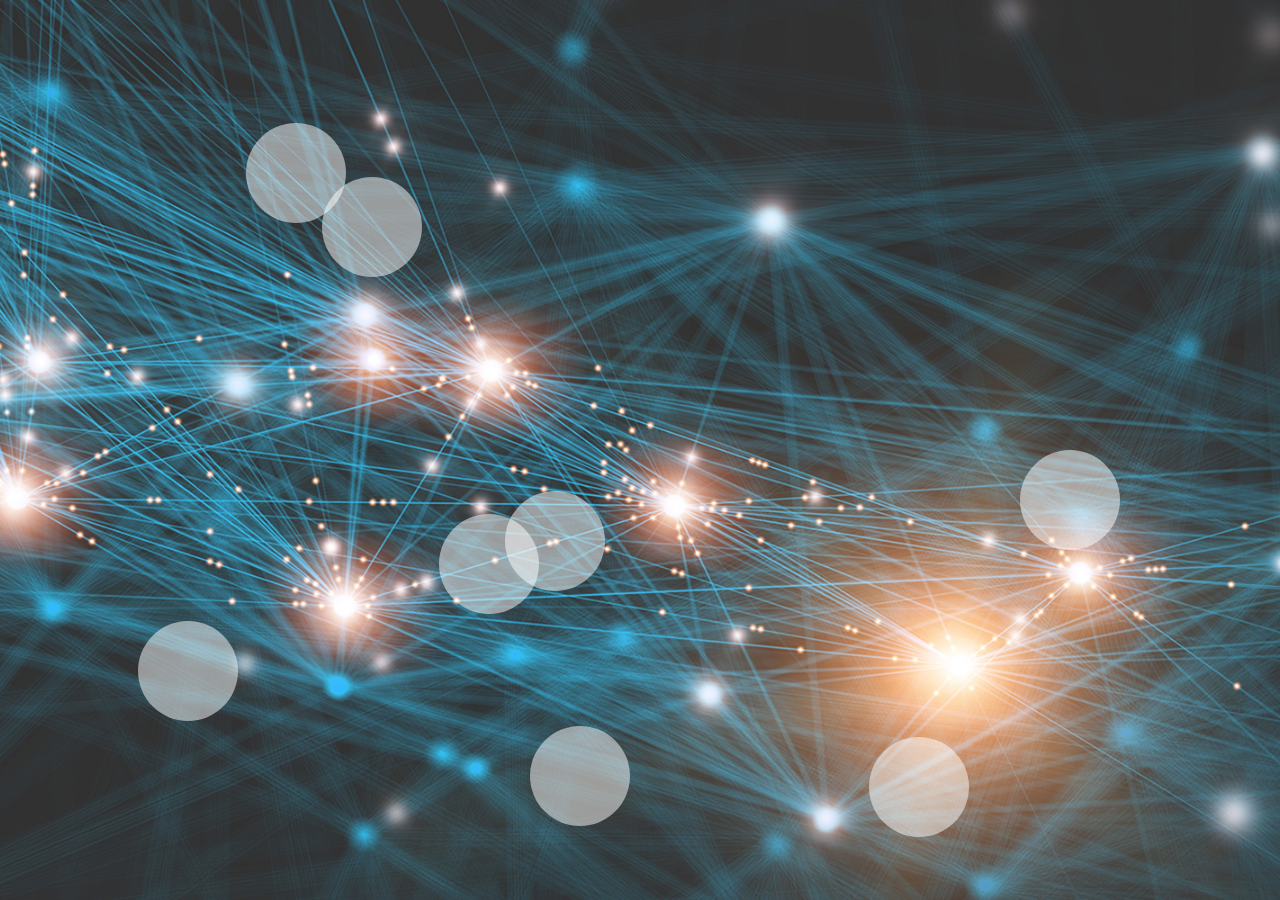
<file: index.html>
<!DOCTYPE html>
<html lang="es">

<head>
    <title>dmls_multiverso</title>
    <style>
        body {
            text-align: center;
            font-size: 30px;
            font-family: 'Franklin Gothic Medium';
        }
    </style>
    <meta charset="UTF-8">
    <meta name="viewport" content="width=device-width, initial-scale=1.0">
    <style>
        body {
            margin: 0;
            padding: 0;
            font-family: Arial, sans-serif;
            background-image: url('cerebro.jpg');
            /* Cambia 'cerebro.jpg' por la ruta de tu imagen de fondo */
            background-size: cover;
            background-position: center;
            height: 100vh;
            overflow: hidden;
            position: relative;
        }

        #content {
            display: flex;
            flex-wrap: wrap;
            justify-content: center;
            align-items: center;
            height: 100%;
        }

        .neuron {
            display: inline-block;
            position: absolute;
            width: 100px;
            height: 100px;
            background-color: rgba(255, 255, 255, 0.5);
            /* Color de fondo semi-transparente */
            border-radius: 50%;
            transition: background-color 0.3s ease;
        }

        .neuron:hover {
            background-color: rgba(255, 255, 255, 0.8);
            /* Color de fondo más brillante al pasar el mouse */
        }

        .big-image {
            max-width: 250px;
            max-height: 250px;
            position: absolute;
            z-index: 2;
            pointer-events: none; /* Para que no interfiera con los eventos del ratón */
            transition: opacity 0.3s ease; /* Agregar transición de opacidad */
        }

        .button {
            position: absolute;
            top: 50%;
            left: 50%;
            transform: translate(-50%, -50%);
            background-color: #ffffff;
            /* Color de fondo del botón */
            color: #000000;
            /* Color del texto del botón */
            padding: 10px 20px;
            border: none;
            border-radius: 5px;
            cursor: pointer;
            z-index: 1;
            /* Asegura que el botón esté sobre la neurona */
            display: none;
            /* Los botones están ocultos inicialmente */
        }

        .neuron:hover .button {
            display: block;
            /* Mostrar el botón al pasar el mouse sobre la neurona */
        }
    </style>
</head>

<body>

    <div id="content">
        <!-- Neuronas -->
        <div class="neuron" data-url="salariovital.html" data-image-src="salario.png"></div>
        <div class="neuron" data-url="musiquita2.html" data-image-src="jukebox.png"></div>
        <div class="neuron" data-url="bio2.html" data-image-src="biocal.png"></div>
        <div class="neuron" data-url="tiktok.html" data-image-src="orac.png"></div>
        <div class="neuron" data-url="https://www.instagram.com/antanoeditora/" data-image-src="antaño.png"></div>
        <div class="neuron" data-url="pacmanmotosierra.html" data-image-src="pacman.png"></div>
        <div class="neuron" data-url="calculadora ingreso.html" data-image-src="dificultad.png"></div>
        <div class="neuron" data-url="index.html" data-image-src="dificultad.png"></div>
    </div>

    <script>
        document.addEventListener("DOMContentLoaded", function () {
            const margin = 50; // Margen de distancia con los límites de la ventana

            const neurons = document.querySelectorAll('.neuron');
            let currentImage;

            neurons.forEach(neuron => {
                const x = Math.random() * (window.innerWidth - margin * 2 - 100) + margin; // Limita la dispersión al ancho de la ventana menos el margen y el tamaño de la neurona
                const y = Math.random() * (window.innerHeight - margin * 2 - 100) + margin; // Limita la dispersión al alto de la ventana menos el margen y el tamaño de la neurona
                neuron.style.left = `${x}px`;
                neuron.style.top = `${y}px`;

                neuron.addEventListener('mouseenter', function () {
                    const imageSrc = neuron.dataset.imageSrc;
                    const image = document.createElement('img');
                    image.src = imageSrc;
                    image.classList.add('big-image');
                    document.body.appendChild(image);

                    // Ajustar la posición de la imagen grande para que esté dentro de los límites de la ventana
                    const rect = neuron.getBoundingClientRect();
                    const imageRect = image.getBoundingClientRect();
                    const newX = Math.min(Math.max(rect.left + rect.width / 2 - imageRect.width / 2, margin), window.innerWidth - margin - imageRect.width);
                    const newY = Math.min(Math.max(rect.top + rect.height / 2 - imageRect.height / 2, margin), window.innerHeight - margin - imageRect.height);
                    image.style.left = `${newX}px`;
                    image.style.top = `${newY}px`;

                    // Mostrar la imagen con una pequeña pausa para que se aplique la transición de opacidad
                    image.style.opacity = 1;
                    
                    currentImage = image;
                });

                neuron.addEventListener('mouseleave', function () {
                    if (currentImage) {
                        // Ocultar la imagen con transición de opacidad
                        currentImage.style.opacity = 0;
                        // Eliminar la imagen después de completar la transición
                        setTimeout(function () {
                            document.body.removeChild(currentImage);
                            currentImage = null;
                        }, 300); // Tiempo de transición: 0.3s
                    }
                });

                // Agregar evento de clic a la neurona para redirigir a la URL indicada
                neuron.addEventListener('click', function () {
                    const url = neuron.dataset.url;
                    window.location.href = url;
                });
            });
        });
    </script>

</body>

</html>
</file>
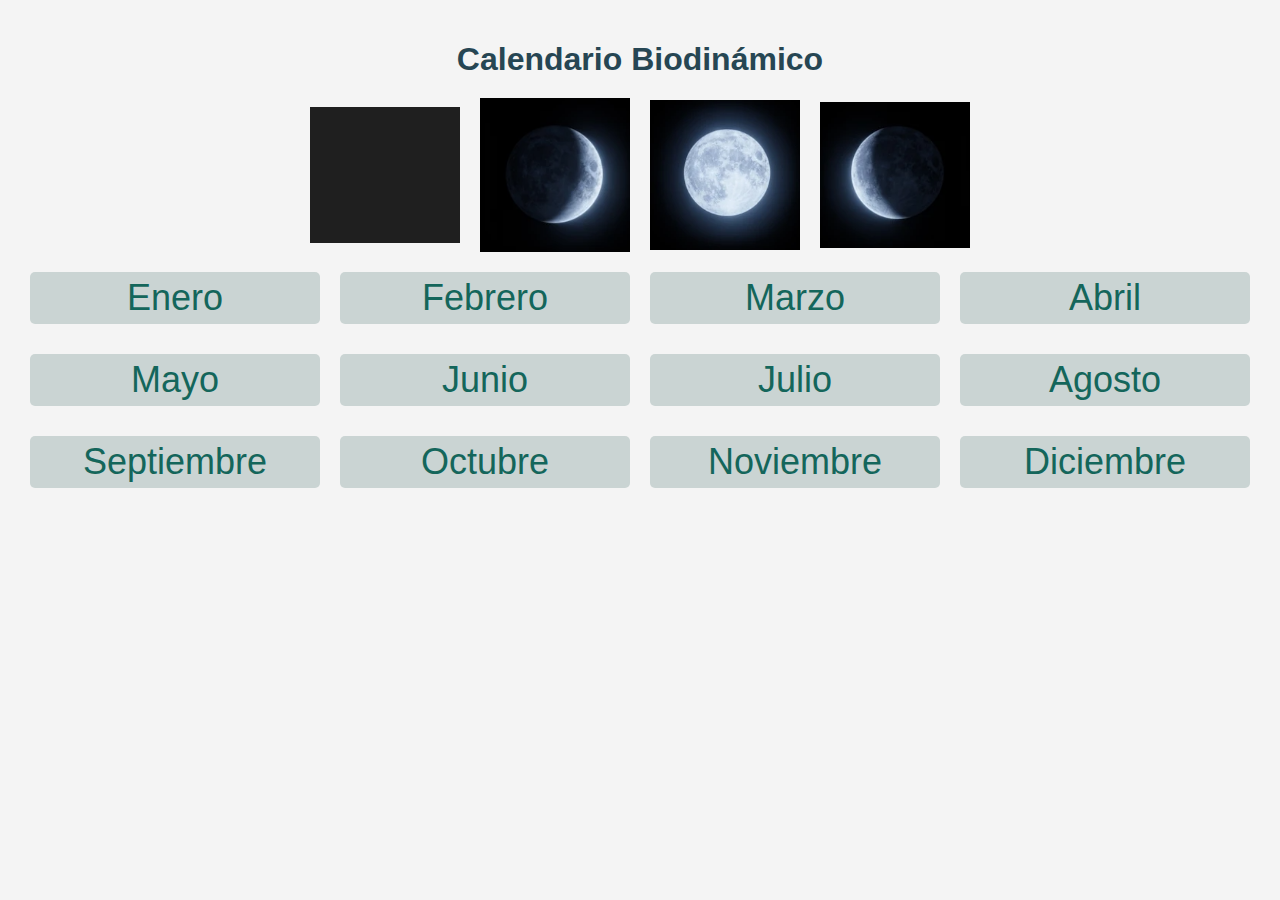
<file: bio2.html>
<!DOCTYPE html>
<html lang="es">
<head>
    <meta charset="UTF-8">
    <meta name="viewport" content="width=device-width, initial-scale=1.0">
    <title>Calendario Biodinámico</title>
    <style>
        body {
            font-family: Arial, sans-serif;
            background-color: #f4f4f4;
            margin: 0;
            padding: 20px;
        }

        h1 {
            color: #264653;
            text-align: center;
            margin-bottom: 20px;
        }

        .moon-phase, .month-buttons {
            display: flex;
            justify-content: center;
            align-items: center;
            gap: 20px;
            margin-bottom: 20px;
        }

        .moon-phase img, .month-buttons button {
            width: 150px;
            height: auto;
            cursor: pointer;
            transition: transform 0.3s ease-in-out;
        }

        .moon-phase img:hover, .month-buttons button:hover {
            transform: scale(1.1);
        }

        .month-buttons {
            flex-wrap: wrap;
        }

        .month-buttons button {
            width: calc(25% - 20px);
            margin-bottom: 10px;
            padding: 5px;
            border: none;
            background-color: #cad4d3;
            color: rgb(20, 102, 91);
            font-size: 36px;
            border-radius: 5px;
            transition: background-color 0.3s ease-in-out;
        }

        .month-buttons button:hover {
            background-color: #264653;
        }

        .actividades {
            text-align: center;
            font-size: 36px;
            color: #264653;
            margin-bottom: 20px;
        }
    </style>
</head>
<body>
    <h1>Calendario Biodinámico</h1>

    <div class="actividades">
        <div class="moon-phase">
            <img src="nueva.PNG" alt="Luna Nueva" onclick="mostrarActividades('Luna Nueva')">
            <img src="creciente.PNG" alt="Cuarto Creciente" onclick="mostrarActividades('Cuarto Creciente')">
            <img src="llena.PNG" alt="Luna Llena" onclick="mostrarActividades('Luna Llena')">
            <img src="menguante.PNG" alt="Cuarto Menguante" onclick="mostrarActividades('Cuarto Menguante')">
        </div>

        <div id="actividadesLuna"></div>

        <div class="month-buttons">
            <button onclick="mostrarActividadesMes('Enero')">Enero</button>
            <button onclick="mostrarActividadesMes('Febrero')">Febrero</button>
            <button onclick="mostrarActividadesMes('Marzo')">Marzo</button>
            <button onclick="mostrarActividadesMes('Abril')">Abril</button>
            <button onclick="mostrarActividadesMes('Mayo')">Mayo</button>
            <button onclick="mostrarActividadesMes('Junio')">Junio</button>
            <button onclick="mostrarActividadesMes('Julio')">Julio</button>
            <button onclick="mostrarActividadesMes('Agosto')">Agosto</button>
            <button onclick="mostrarActividadesMes('Septiembre')">Septiembre</button>
            <button onclick="mostrarActividadesMes('Octubre')">Octubre</button>
            <button onclick="mostrarActividadesMes('Noviembre')">Noviembre</button>
            <button onclick="mostrarActividadesMes('Diciembre')">Diciembre</button>
        </div>

        <div id="actividadesMes"></div>
    </div>

    <script>
        let ultimaActividadLuna = ""; // Variable para almacenar la última actividad de la luna
        let ultimaActividadMes = ""; // Variable para almacenar la última actividad del mes

        function mostrarActividades(faseLuna) {
            ultimaActividadLuna = obtenerActividades(faseLuna);
            actualizarActividades();
        }

        function mostrarActividadesMes(mes) {
            ultimaActividadMes = obtenerActividadesMes(mes);
            actualizarActividades();
        }

        function actualizarActividades() {
            const actividadesLuna = document.getElementById("actividadesLuna");
            const actividadesMes = document.getElementById("actividadesMes");

            actividadesLuna.innerHTML = ultimaActividadLuna ? "<p>" + ultimaActividadLuna + "</p>" : "";
            actividadesMes.innerHTML = ultimaActividadMes ? "<p>" + ultimaActividadMes + "</p>" : "";
        }

        function obtenerActividades(faseLuna) {
            switch (faseLuna) {
                case 'Luna Nueva':
                    return "Luna Nueva: Es un periodo poco propicio para la agricultura. La tarea más recomendable es el desmalezado. Otra tarea recomendada es...";
                case 'Cuarto Creciente':
                    return "Cuarto Creciente: Genera una dinámica de fertilidad. Se estimula el crecimiento de los abonos verdes y se deben sembrar todas las plantas...";
                case 'Luna Llena':
                    return "Luna Llena: Es el momento más adecuado para cosechar, voltear el compost y sembrar plantas de fruto. Se ralentiza el crecimiento de las raíces, mientras que se estimula el crecimiento de las partes aéreas. Es la mejor coyuntura para propagar plantas mediante la división de mata.";
                case 'Cuarto Menguante':
                    return "Cuarto Menguante: Se debe dar continuidad a las actividades iniciadas durante la luna llena. Es una etapa muy propicia para sembrar raíces y tubérculos.";
                default:
                    return 'Fase de luna no reconocida';
            }
        }

        function obtenerActividadesMes(mes) {
            switch (mes) {
                case 'Enero':
                    return "Sembrar: Apio, Choclo, Hinojo, Papa, Zanahoria, Zapallito y Zuccini";
                case 'Febrero':
                    return "Sembrar: Acelga, Apio, Brócoli, Coliflor, cebolla de verdeo, chaucha, Espinaca, Hinojo, Lechuga y Escarola, Papa, Perejil, Puerro, Rabanito, Radicheta, Repollo, Zanahoria";
                case 'Marzo':
                    return "Sembrar: Acelga, Ajo, Apio, Arveja, Brócoli, Coliflor, cebolla de verdeo, chaucha, Espinaca, Haba, Hinojo, Perejil, Puerro, Radicheta, Remolacha, Repollo, Zanahoria";
                case 'Abril':
                    return "Sembrar: Acelga, Ajo, Arveja, Brócoli, Coliflor, cebolla de verdeo, chaucha, Espinaca, Frutilla, Haba, Hinojo, Puerro, Radicheta, Remolacha, Repollo, Zanahoria";
                case 'Mayo':
                    return "Sembrar: Acelga, Ajo, Arveja, Chaucha, Espinaca, Frutilla, Haba, Radicheta, Remolacha, Zanahoria (chantenay)";
                case 'Junio':
                    return "Sembrar: Acelga, Arveja, Espinaca, Haba, Rabanito, Remolacha, Zanahoria (chantenay)";
                case 'Julio':
                    return "Sembrar: Arveja, Batata, Berenjena (almácigo), Lechuga y Escarola, Pimiento (almácigo protegido), Tomate (almácigo protegido), Zanahoria (chantenay)";
                case 'Agosto':
                    return "Sembrar: Acelga, Albahaca(almácigo), Arveja, Batata, Berenjena (almácigo), Choclo (vasitos protegidos), Espárragos, Lechuga y Escarola, Melón y Sandía (vasito protegido), Papa, Pepino (vasito protegido), Pimiento (almácigo protegido), Puerro, Radicheta, Remolacha, Rúcula (vasito protegido), Tomate (almácigo protegido), Zanahoria (chantenay), Zapallo y Cayote (vasito protegido), Zapallito y Zuccini (vasito protegido)";
                case 'Septiembre':
                    return "Sembrar: Albahaca, Berenjena, Brócoli, Choclo, Espárragos, Lechuga y Escarola, Melón y Sandía, Papa, Pepino, Perejil, Pimiento, Puerro, Rabanito, Radicheta, Remolacha, Repollo, Rúcula, Tomate, Zanahoria (chantenay), Zapallo y Cayote, Zapallito y Zuccini";
                case 'Octubre':
                    return "Sembrar: Acelga, Albahaca, Berenjena, Brócoli, Chaucha, Choclo, Lechuga y Escarola, Melón y Sandía, Pepino, Perejil, Rabanito, Radicheta, Remolacha, Repollo, Rúcula, Zanahoria (chantenay), Zapallo y Cayote, Zapallito y Zuccini";
                case 'Noviembre':
                    return "Sembrar: Acelga, Albahaca, Chaucha, Choclo, Lechuga y Escarola, Pepino, Rabanito, Remolacha, Repollo, Zanahoria (chantenay), Zapallo y Cayote, Zapallito y Zuccini";
                case 'Diciembre':
                    return "Sembrar: Acelga, Apio, Choclo, Rabanito, Remolacha, Zanahoria, Zapallito y Zuccini";
                default:
                    return 'Mes no reconocido';
            }
        }
    </script>
</body>
</html>
</file>
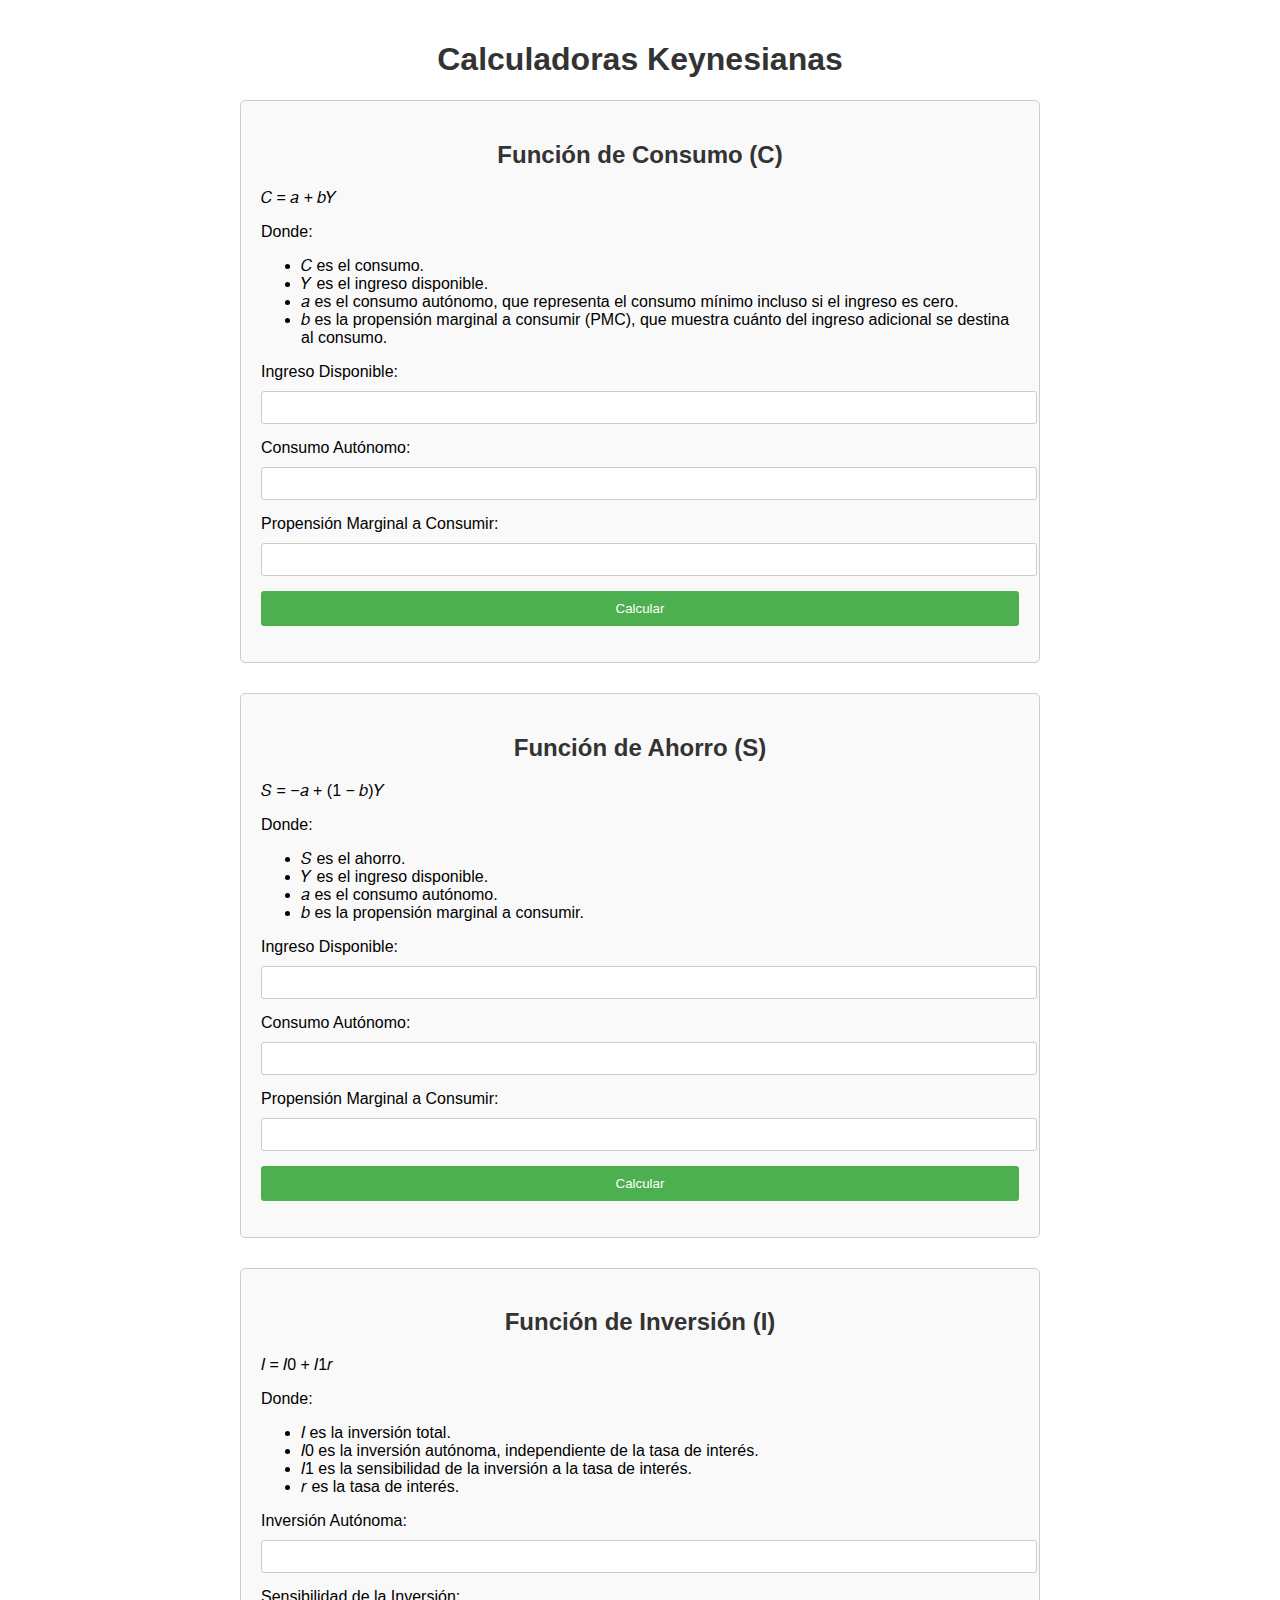
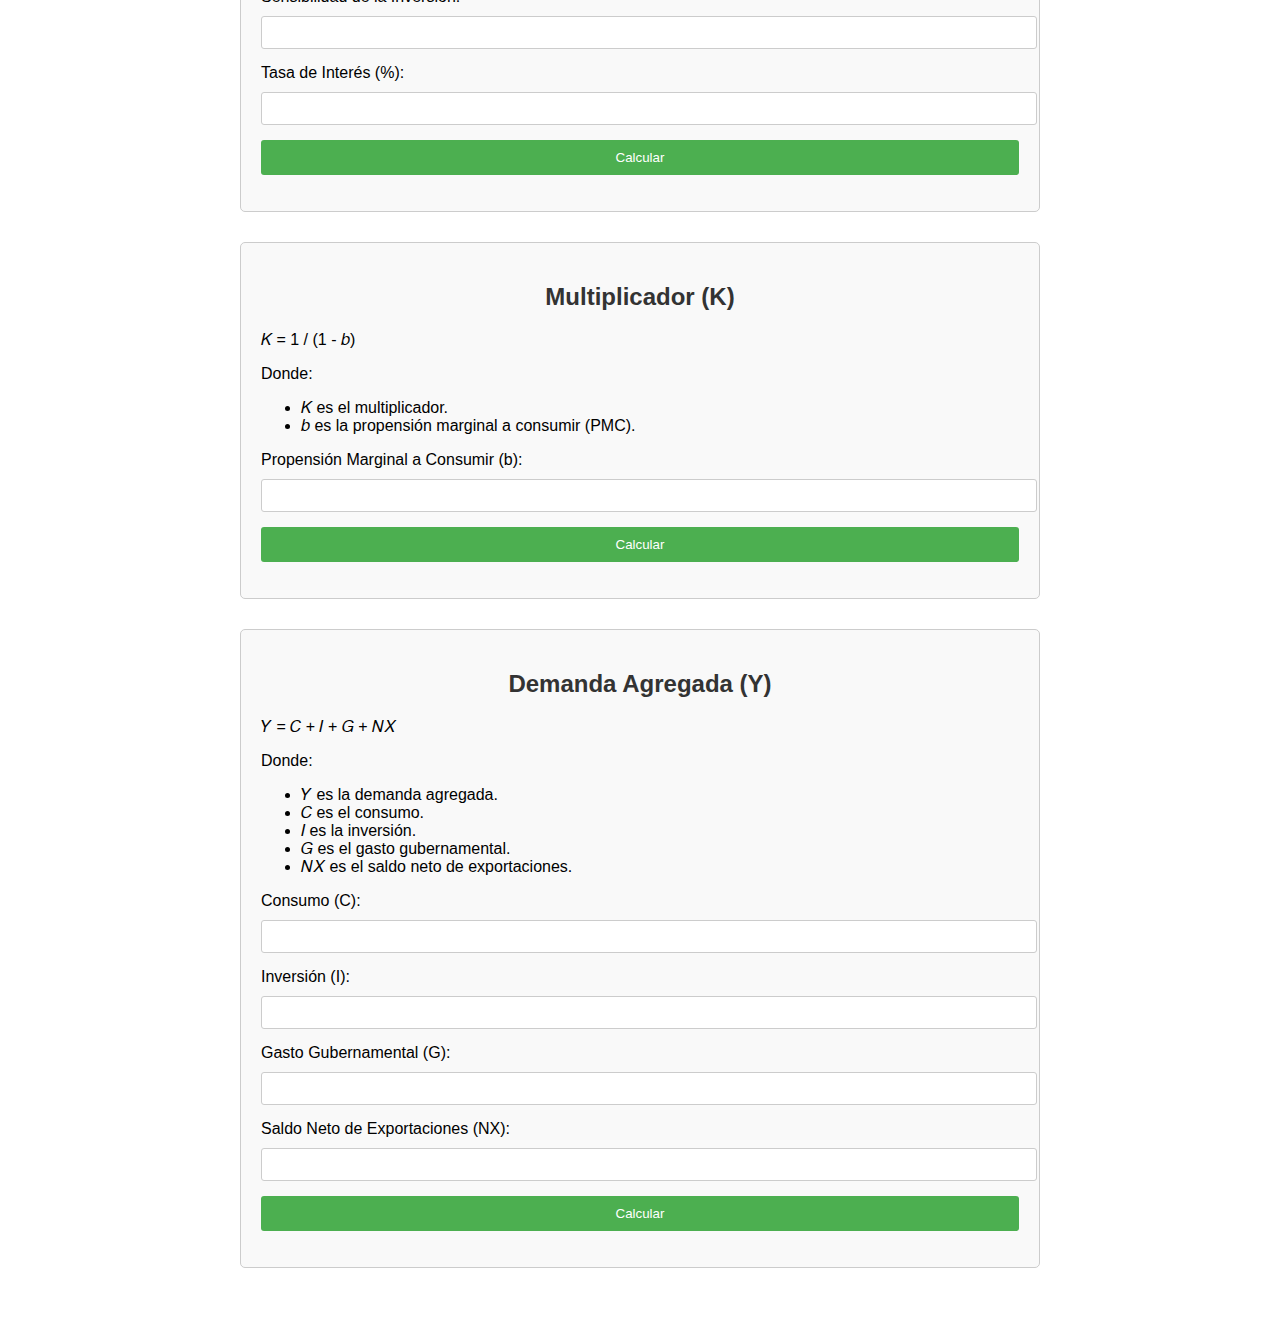
<file: calculadora keynesiana.html>
<!DOCTYPE html>
<html lang="en">
<head>
    <meta charset="UTF-8">
    <meta name="viewport" content="width=device-width, initial-scale=1.0">
    <title>Calculadoras Keynesianas</title>
    <style>
        body {
            font-family: Arial, sans-serif;
            max-width: 800px;
            margin: 0 auto;
            padding: 20px;
        }

        h1, h2 {
            color: #333;
            text-align: center;
        }

        .calculator {
            margin-bottom: 30px;
            padding: 20px;
            border: 1px solid #ccc;
            border-radius: 5px;
            background-color: #f9f9f9;
        }

        .calculator label {
            display: block;
            margin-bottom: 10px;
        }

        .calculator input[type="number"] {
            width: 100%;
            padding: 8px;
            margin-bottom: 15px;
            border: 1px solid #ccc;
            border-radius: 3px;
        }

        .calculator button {
            display: block;
            width: 100%;
            padding: 10px;
            background-color: #4CAF50;
            color: white;
            border: none;
            border-radius: 3px;
            cursor: pointer;
        }

        .calculator button:hover {
            background-color: #45a049;
        }

        .result {
            margin-top: 10px;
        }
    </style>
</head>
<body>
    <h1>Calculadoras Keynesianas</h1>

    <div class="calculator">
        <h2>Función de Consumo (C)</h2>
        <p>𝐶 = 𝑎 + 𝑏𝑌</p>
        <p>Donde:</p>
        <ul>
            <li>𝐶 es el consumo.</li>
            <li>𝑌 es el ingreso disponible.</li>
            <li>𝑎 es el consumo autónomo, que representa el consumo mínimo incluso si el ingreso es cero.</li>
            <li>𝑏 es la propensión marginal a consumir (PMC), que muestra cuánto del ingreso adicional se destina al consumo.</li>
        </ul>
        <label for="consumo-income">Ingreso Disponible:</label>
        <input type="number" id="consumo-income">
        <label for="consumo-autonomo">Consumo Autónomo:</label>
        <input type="number" id="consumo-autonomo">
        <label for="propension-consumir">Propensión Marginal a Consumir:</label>
        <input type="number" id="propension-consumir">
        <button onclick="calcularConsumo()">Calcular</button>
        <p class="result" id="resultadoConsumo"></p>
    </div>

    <div class="calculator">
        <h2>Función de Ahorro (S)</h2>
        <p>𝑆 = −𝑎 + (1 − 𝑏)𝑌</p>
        <p>Donde:</p>
        <ul>
            <li>𝑆 es el ahorro.</li>
            <li>𝑌 es el ingreso disponible.</li>
            <li>𝑎 es el consumo autónomo.</li>
            <li>𝑏 es la propensión marginal a consumir.</li>
        </ul>
        <label for="ahorro-income">Ingreso Disponible:</label>
        <input type="number" id="ahorro-income">
        <label for="ahorro-autonomo">Consumo Autónomo:</label>
        <input type="number" id="ahorro-autonomo">
        <label for="ahorro-propension">Propensión Marginal a Consumir:</label>
        <input type="number" id="ahorro-propension">
        <button onclick="calcularAhorro()">Calcular</button>
        <p class="result" id="resultadoAhorro"></p>
    </div>

    <div class="calculator">
        <h2>Función de Inversión (I)</h2>
        <p>𝐼 = 𝐼0 + 𝐼1𝑟</p>
        <p>Donde:</p>
        <ul>
            <li>𝐼 es la inversión total.</li>
            <li>𝐼0 es la inversión autónoma, independiente de la tasa de interés.</li>
            <li>𝐼1 es la sensibilidad de la inversión a la tasa de interés.</li>
            <li>𝑟 es la tasa de interés.</li>
        </ul>
        <label for="inversion-autonomo">Inversión Autónoma:</label>
        <input type="number" id="inversion-autonomo">
        <label for="inversion-sensibilidad">Sensibilidad de la Inversión:</label>
        <input type="number" id="inversion-sensibilidad">
        <label for="inversion-tasa">Tasa de Interés (%):</label>
        <input type="number" id="inversion-tasa">
        <button onclick="calcularInversion()">Calcular</button>
        <p class="result" id="resultadoInversion"></p>
    </div>
    <div class="calculator">
        <h2>Multiplicador (K)</h2>
        <p>𝐾 = 1 / (1 - 𝑏)</p>
        <p>Donde:</p>
        <ul>
            <li>𝐾 es el multiplicador.</li>
            <li>𝑏 es la propensión marginal a consumir (PMC).</li>
        </ul>
        <label for="propension-marginal">Propensión Marginal a Consumir (b):</label>
        <input type="number" id="propension-marginal">
        <button onclick="calcularMultiplicador()">Calcular</button>
        <p class="result" id="resultadoMultiplicador"></p>
    </div>

    <div class="calculator">
        <h2>Demanda Agregada (Y)</h2>
        <p>𝑌 = 𝐶 + 𝐼 + 𝐺 + 𝑁𝑋</p>
        <p>Donde:</p>
        <ul>
            <li>𝑌 es la demanda agregada.</li>
            <li>𝐶 es el consumo.</li>
            <li>𝐼 es la inversión.</li>
            <li>𝐺 es el gasto gubernamental.</li>
            <li>𝑁𝑋 es el saldo neto de exportaciones.</li>
        </ul>
        <label for="consumo-demanda">Consumo (C):</label>
        <input type="number" id="consumo-demanda">
        <label for="inversion-demanda">Inversión (I):</label>
        <input type="number" id="inversion-demanda">
        <label for="gasto-gubernamental">Gasto Gubernamental (G):</label>
        <input type="number" id="gasto-gubernamental">
        <label for="neto-exportaciones">Saldo Neto de Exportaciones (NX):</label>
        <input type="number" id="neto-exportaciones">
        <button onclick="calcularDemanda()">Calcular</button>
        <p class="result" id="resultadoDemanda"></p>
    </div>

    <script>
        // Función para calcular el consumo
        function calcularConsumo() {
            var income = parseFloat(document.getElementById('consumo-income').value);
            var autonomo = parseFloat(document.getElementById('consumo-autonomo').value);
            var propension = parseFloat(document.getElementById('propension-consumir').value);
            var consumo = autonomo + propension * income;
            document.getElementById('resultadoConsumo').innerText = "Consumo: " + consumo.toFixed(2);
        }

        // Función para calcular el ahorro
        function calcularAhorro() {
            var income = parseFloat(document.getElementById('ahorro-income').value);
            var autonomo = parseFloat(document.getElementById('ahorro-autonomo').value);
            var propension = parseFloat(document.getElementById('ahorro-propension').value);
            var consumo = autonomo + propension * income;
            var ahorro = income - consumo;
            document.getElementById('resultadoAhorro').innerText = "Ahorro: " + ahorro.toFixed(2);
        }

        // Función para calcular la inversión
        function calcularInversion() {
            var autonomo = parseFloat(document.getElementById('inversion-autonomo').value);
            var sensibilidad = parseFloat(document.getElementById('inversion-sensibilidad').value);
            var tasa = parseFloat(document.getElementById('inversion-tasa').value);
            var inversion = autonomo + sensibilidad * tasa;
            document.getElementById('resultadoInversion').innerText = "Inversión: " + inversion.toFixed(2);
        }

        // Función para calcular el multiplicador
        function calcularMultiplicador() {
            var propension = parseFloat(document.getElementById('propension-marginal').value);
            var multiplicador = 1 / (1 - propension);
            document.getElementById('resultadoMultiplicador').innerText = "Multiplicador: " + multiplicador.toFixed(2);
        }

        // Función para calcular la demanda agregada
        function calcularDemanda() {
            var consumo = parseFloat(document.getElementById('consumo-demanda').value);
            var inversion = parseFloat(document.getElementById('inversion-demanda').value);
            var gasto = parseFloat(document.getElementById('gasto-gubernamental').value);
            var neto = parseFloat(document.getElementById('neto-exportaciones').value);
            var demanda = consumo + inversion + gasto + neto;
            document.getElementById('resultadoDemanda').innerText = "Demanda Agregada: " + demanda.toFixed(2);
        }
    </script>
</body>
</html>
</file>
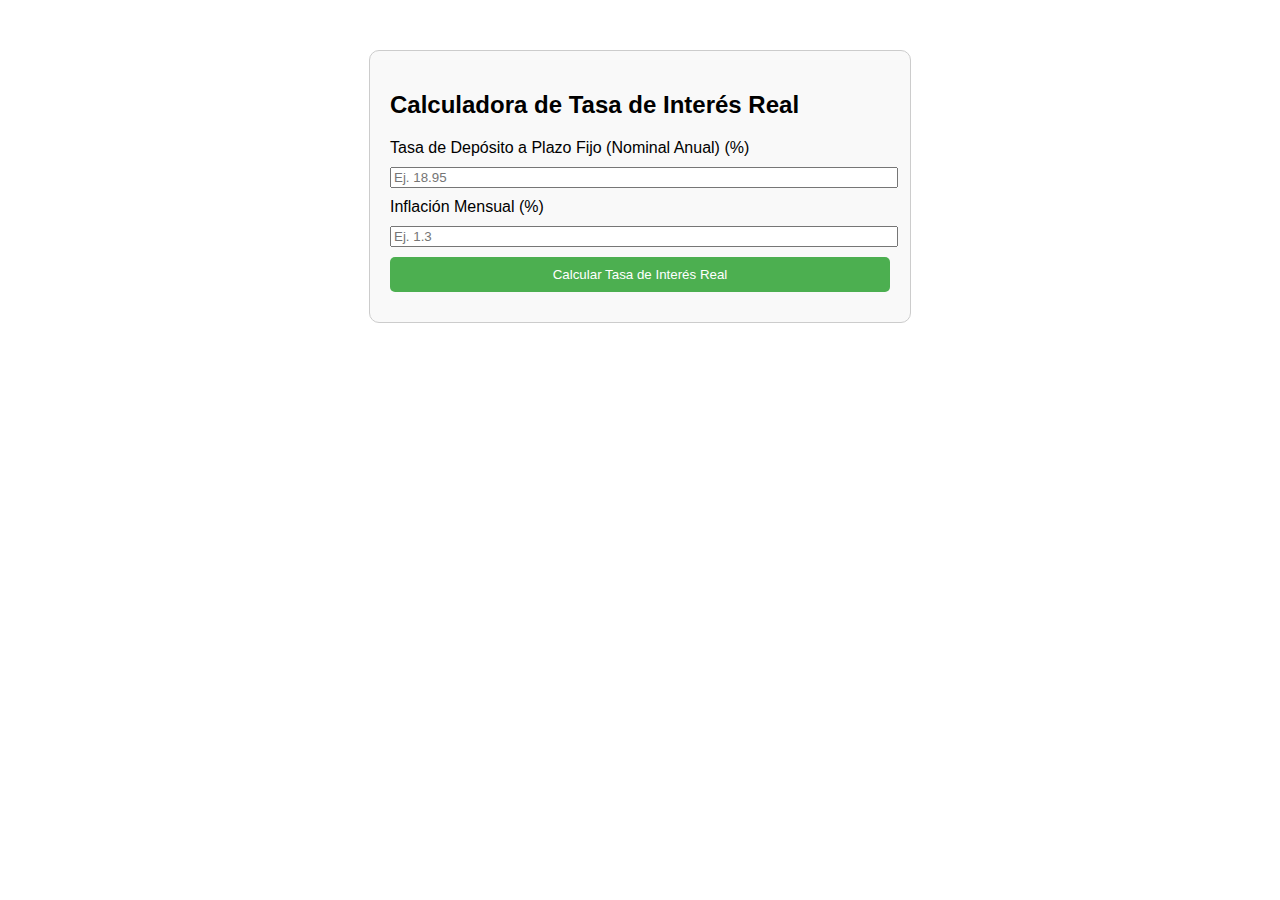
<file: cinear.html>
<!DOCTYPE html>
<html lang="es">
<head>
    <meta charset="UTF-8">
    <meta name="viewport" content="width=device-width, initial-scale=1.0">
    <title>Calculadora de Tasa de Interés Real</title>
    <style>
        body {
            font-family: Arial, sans-serif;
            margin: 50px;
        }
        .container {
            max-width: 500px;
            margin: auto;
            padding: 20px;
            border: 1px solid #ccc;
            border-radius: 10px;
            background-color: #f9f9f9;
        }
        label, input, button {
            display: block;
            width: 100%;
            margin: 10px 0;
        }
        button {
            padding: 10px;
            background-color: #4CAF50;
            color: white;
            border: none;
            border-radius: 5px;
            cursor: pointer;
        }
        button:hover {
            background-color: #45a049;
        }
        .result {
            font-weight: bold;
        }
    </style>
</head>
<body>

<div class="container">
    <h2>Calculadora de Tasa de Interés Real</h2>
    <label for="nominalRate">Tasa de Depósito a Plazo Fijo (Nominal Anual) (%)</label>
    <input type="number" id="nominalRate" placeholder="Ej. 18.95" step="0.01">
    
    <label for="inflationRate">Inflación Mensual (%)</label>
    <input type="number" id="inflationRate" placeholder="Ej. 1.3" step="0.01">
    
    <button onclick="calculateRealInterest()">Calcular Tasa de Interés Real</button>
    
    <div id="result" class="result"></div>
</div>

<script>
    function calculateRealInterest() {
        const nominalRateAnnual = parseFloat(document.getElementById('nominalRate').value);
        const inflationRate = parseFloat(document.getElementById('inflationRate').value);
        
        if (isNaN(nominalRateAnnual) || isNaN(inflationRate)) {
            document.getElementById('result').innerHTML = "Por favor, ingrese valores válidos.";
            return;
        }
        
        const nominalRateMonthly = nominalRateAnnual / 12;
        const realRate = nominalRateMonthly - inflationRate;
        
        document.getElementById('result').innerHTML = `La tasa de interés real es: ${realRate.toFixed(2)}%`;
    }
</script>

</body>
</html>
</file>
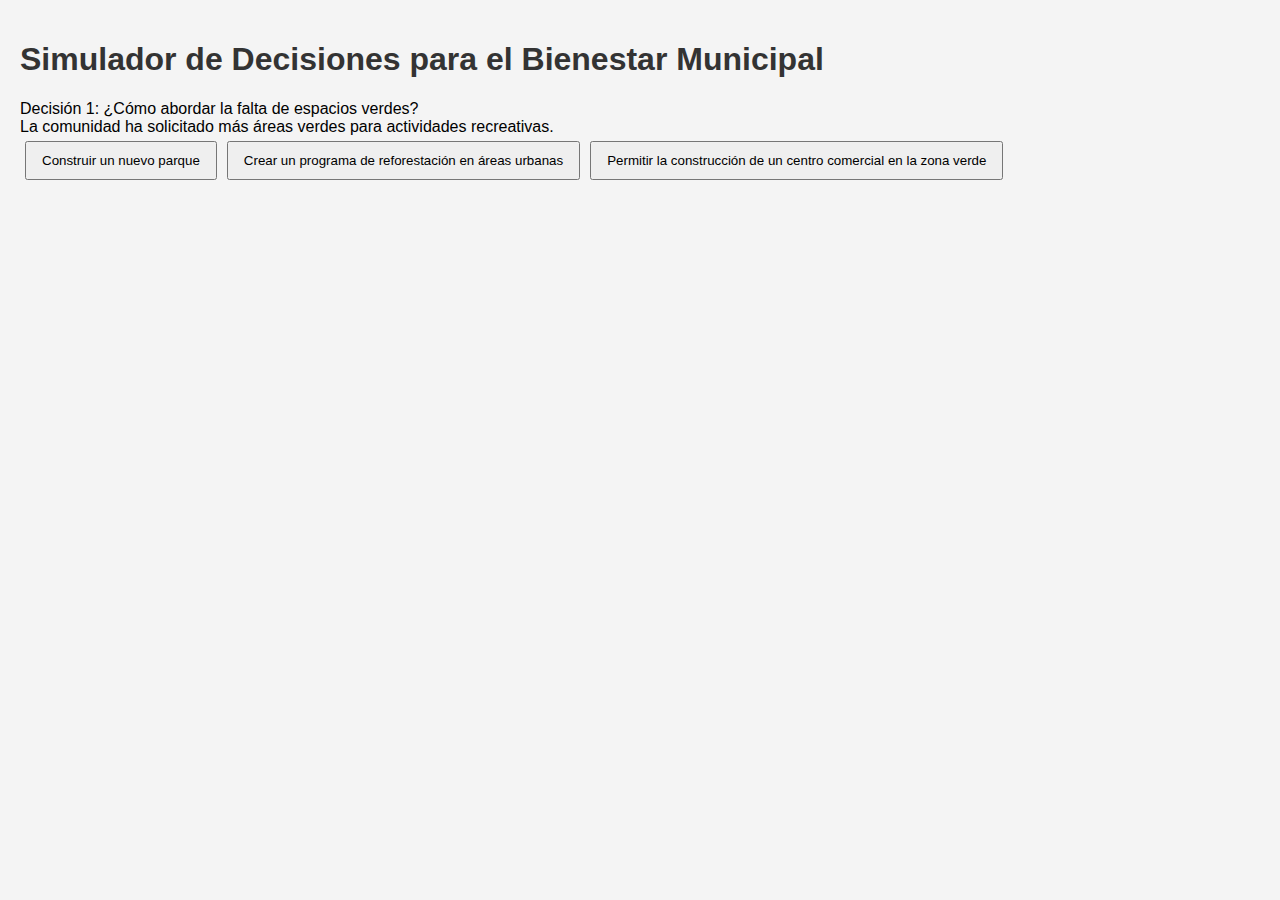
<file: gob1.html>
<!DOCTYPE html>
<html lang="es">
<head>
    <meta charset="UTF-8">
    <meta name="viewport" content="width=device-width, initial-scale=1.0">
    <title>Simulador de Decisiones</title>
    <style>
        body {
            font-family: Arial, sans-serif;
            background-color: #f4f4f4;
            margin: 0;
            padding: 20px;
        }
        h1, h2 {
            color: #333;
        }
        button {
            padding: 10px 15px;
            margin: 5px;
            cursor: pointer;
        }
        #results {
            margin-top: 20px;
        }
    </style>
</head>
<body>

<h1>Simulador de Decisiones para el Bienestar Municipal</h1>
<div id="decisionTitle"></div>
<div id="decisionDescription"></div>
<div id="options"></div>
<div id="results"></div>

<script>
    const decisions = [
        {
            title: "Decisión 1: ¿Cómo abordar la falta de espacios verdes?",
            description: "La comunidad ha solicitado más áreas verdes para actividades recreativas.",
            options: [
                {
                    text: "Construir un nuevo parque",
                    results: {
                        economy: -10,
                        welfare: +30,
                        environment: +40,
                        popularity: +20
                    }
                },
                {
                    text: "Crear un programa de reforestación en áreas urbanas",
                    results: {
                        economy: -5,
                        welfare: +15,
                        environment: +50,
                        popularity: +10
                    }
                },
                {
                    text: "Permitir la construcción de un centro comercial en la zona verde",
                    results: {
                        economy: +30,
                        welfare: -10,
                        environment: -30,
                        popularity: -20
                    }
                }
            ]
        },
        {
            title: "Decisión 2: ¿Cómo mejorar el transporte público?",
            description: "Los ciudadanos se quejan de que el transporte público es insuficiente.",
            options: [
                {
                    text: "Invertir en nuevas rutas y autobuses",
                    results: {
                        economy: -20,
                        welfare: +25,
                        environment: +15,
                        popularity: +30
                    }
                },
                {
                    text: "Promover el uso de bicicletas con carriles exclusivos",
                    results: {
                        economy: -10,
                        welfare: +20,
                        environment: +35,
                        popularity: +25
                    }
                },
                {
                    text: "Aumentar las tarifas del transporte público",
                    results: {
                        economy: +15,
                        welfare: -20,
                        environment: 0,
                        popularity: -25
                    }
                }
            ]
        },
        {
            title: "Decisión 3: ¿Cómo enfrentar el cambio climático?",
            description: "La comunidad está preocupada por los efectos del cambio climático.",
            options: [
                {
                    text: "Implementar un plan de energías renovables",
                    results: {
                        economy: -25,
                        welfare: +15,
                        environment: +50,
                        popularity: +20
                    }
                },
                {
                    text: "Promover jardines comunitarios",
                    results: {
                        economy: -5,
                        welfare: +10,
                        environment: +30,
                        popularity: +15
                    }
                },
                {
                    text: "Establecer un programa de reforestación",
                    results: {
                        economy: -10,
                        welfare: +20,
                        environment: +40,
                        popularity: +10
                    }
                }
            ]
        }
    ];

    let currentDecisionIndex = 0;
    let results = {
        economy: 70,
        welfare: 70,
        environment: 70,
        popularity: 70
    };

    function startGame() {
        currentDecisionIndex = 0;
        results = {
            economy: 70,
            welfare: 70,
            environment: 70,
            popularity: 70
        };
        showDecision();
    }

    function showDecision() {
        const decision = decisions[currentDecisionIndex];
        document.getElementById("decisionTitle").innerText = decision.title;
        document.getElementById("decisionDescription").innerText = decision.description;
        
        const optionsDiv = document.getElementById("options");
        optionsDiv.innerHTML = ""; // Clear previous options

        decision.options.forEach((option, index) => {
            const button = document.createElement("button");
            button.innerText = option.text;
            button.onclick = () => makeDecision(index);
            optionsDiv.appendChild(button);
        });
    }

    function makeDecision(optionIndex) {
        const selectedOption = decisions[currentDecisionIndex].options[optionIndex];
        
        // Update results
        results.economy += selectedOption.results.economy;
        results.welfare += selectedOption.results.welfare;
        results.environment += selectedOption.results.environment;
        results.popularity += selectedOption.results.popularity;

        // Show impact of the decision
        showImpact(selectedOption.results);
        
        currentDecisionIndex++;
        if (currentDecisionIndex < decisions.length) {
            showDecision();
        } else {
            showResults();
        }
    }

    function showImpact(impact) {
        const resultsDiv = document.getElementById("results");
        resultsDiv.innerHTML += `
            <p><strong>Impacto de la decisión:</strong></p>
            <p>- Economía: ${impact.economy}</p>
            <p>- Bienestar: ${impact.welfare}</p>
            <p>- Medio Ambiente: ${impact.environment}</p>
            <p>- Popularidad: ${impact.popularity}</p>
        `;
    }

    function showResults() {
        document.getElementById("decisionTitle").innerText = "Resultados Finales";
        document.getElementById("decisionDescription").innerText = "";

        const resultsDiv = document.getElementById("results");
        resultsDiv.innerHTML = `
            <p><strong>Resultados Totales:</strong></p>
            <p><strong>Economía:</strong> ${results.economy}</p>
            <p><strong>Bienestar:</strong> ${results.welfare}</p>
            <p><strong>Medio Ambiente:</strong> ${results.environment}</p>
            <p><strong>Popularidad:</strong> ${results.popularity}</p>
        `;
        
        const restartButton = document.createElement("button");
        restartButton.innerText = "JUGAR DE NUEVO";
        restartButton.onclick = startGame;
        resultsDiv.appendChild(restartButton);
        
        document.getElementById("options").innerHTML = ""; // Clear previous options
    }

    startGame(); // Start the game on load
</script>

</body>
</html>
</file>
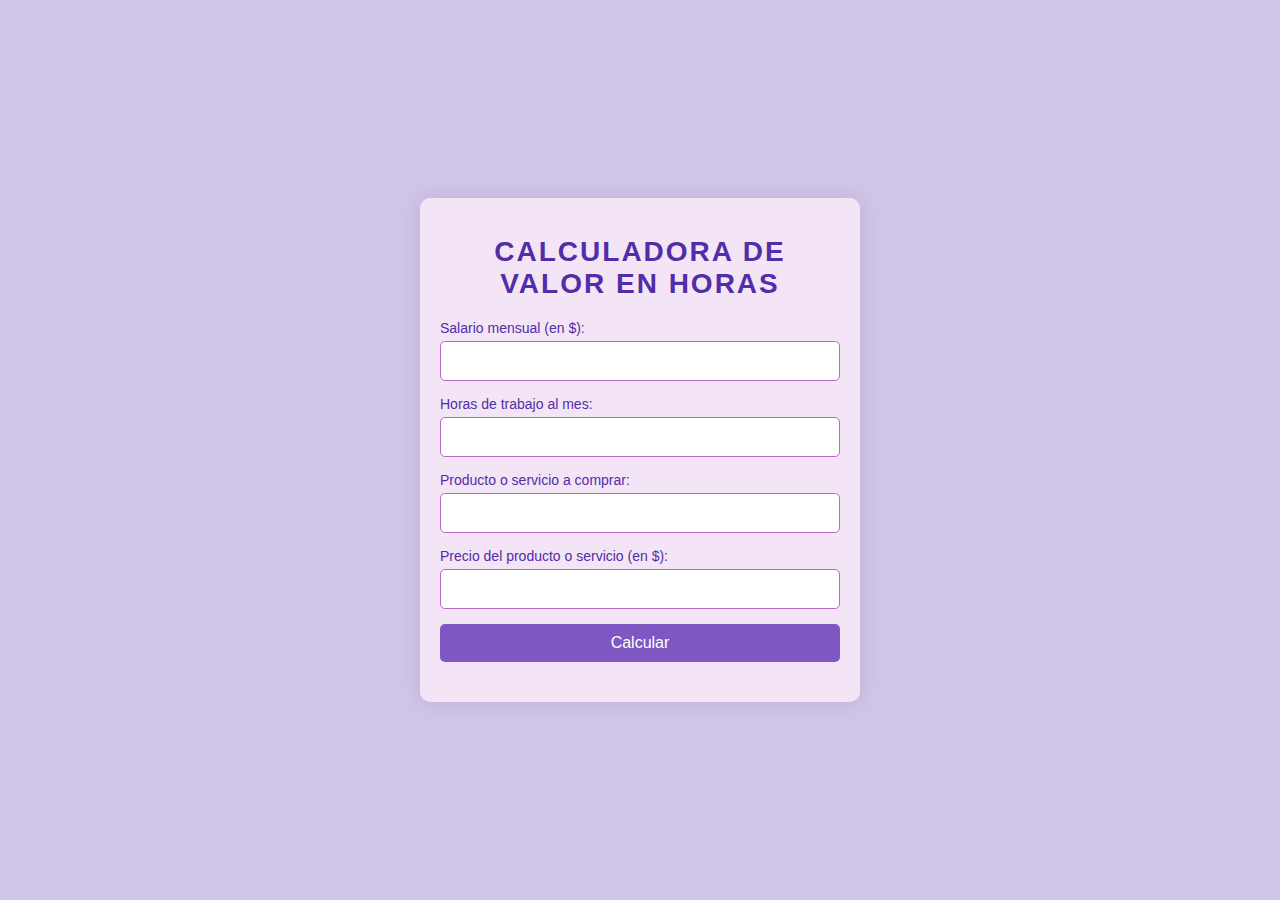
<file: salariovital.html>
<!DOCTYPE html>
<html lang="en">
<head>
    <meta charset="UTF-8">
    <meta name="viewport" content="width=device-width, initial-scale=1.0">
    <title>Calculadora de Valor en Horas</title>
    <style>
        body {
            font-family: 'Segoe UI', Tahoma, Geneva, Verdana, sans-serif;
            background-color: #d1c4e9;
            margin: 0;
            padding: 0;
            display: flex;
            justify-content: center;
            align-items: center;
            height: 100vh;
        }
        .container {
            background-color: #f3e5f5;
            border-radius: 10px;
            padding: 20px;
            box-shadow: 0 0 20px rgba(0, 0, 0, 0.1);
            max-width: 400px;
            width: 100%;
        }
        h1 {
            text-align: center;
            color: #512da8;
            font-size: 28px;
            margin-bottom: 20px;
            text-transform: uppercase;
            letter-spacing: 2px;
        }
        form {
            display: flex;
            flex-direction: column;
        }
        label {
            margin-bottom: 5px;
            color: #512da8;
            font-size: 14px;
        }
        input[type="text"], input[type="number"] {
            padding: 10px;
            margin-bottom: 15px;
            border: 1px solid #ba68c8;
            border-radius: 5px;
            font-size: 16px;
            background-color: #fff;
        }
        button {
            padding: 10px;
            background-color: #7e57c2;
            color: white;
            border: none;
            border-radius: 5px;
            cursor: pointer;
            font-size: 16px;
            transition: background-color 0.3s;
        }
        button:hover {
            background-color: #673ab7;
        }
        .resultado {
            margin-top: 20px;
            text-align: center;
            font-weight: bold;
            color: #7e57c2;
            font-size: 18px;
        }
    </style>
</head>
<body>
    <div class="container">
        <h1>Calculadora de Valor en Horas</h1>
        <form id="calculadoraForm">
            <label for="salario">Salario mensual (en $):</label>
            <input type="number" id="salario" name="salario" min="0" step="any" required>

            <label for="horas_trabajo">Horas de trabajo al mes:</label>
            <input type="number" id="horas_trabajo" name="horas_trabajo" min="1" step="any" required>

            <label for="producto">Producto o servicio a comprar:</label>
            <input type="text" id="producto" name="producto" required>

            <label for="precio">Precio del producto o servicio (en $):</label>
            <input type="number" id="precio" name="precio" min="0" step="any" required>

            <button type="button" onclick="calcularValorHoras()">Calcular</button>
        </form>

        <div id="resultado" class="resultado"></div>
    </div>

    <script>
        function calcularValorHoras() {
            var salario = parseFloat(document.getElementById('salario').value);
            var horasTrabajo = parseFloat(document.getElementById('horas_trabajo').value);
            var producto = document.getElementById('producto').value;
            var precio = parseFloat(document.getElementById('precio').value);

            if (!isNaN(salario) && !isNaN(horasTrabajo) && !isNaN(precio)) {
                var salarioPorHora = salario / horasTrabajo;
                var horasParaObjeto = precio / salarioPorHora;
                var resultadoDiv = document.getElementById('resultado');
                resultadoDiv.innerHTML = "Para comprar " + producto + " necesitas trabajar " + horasParaObjeto.toFixed(2) + " horas.";
            } else {
                alert("Por favor, ingrese valores válidos para el salario mensual, las horas de trabajo y el precio del producto o servicio.");
            }
        }
    </script>
</body>
</html>
</file>
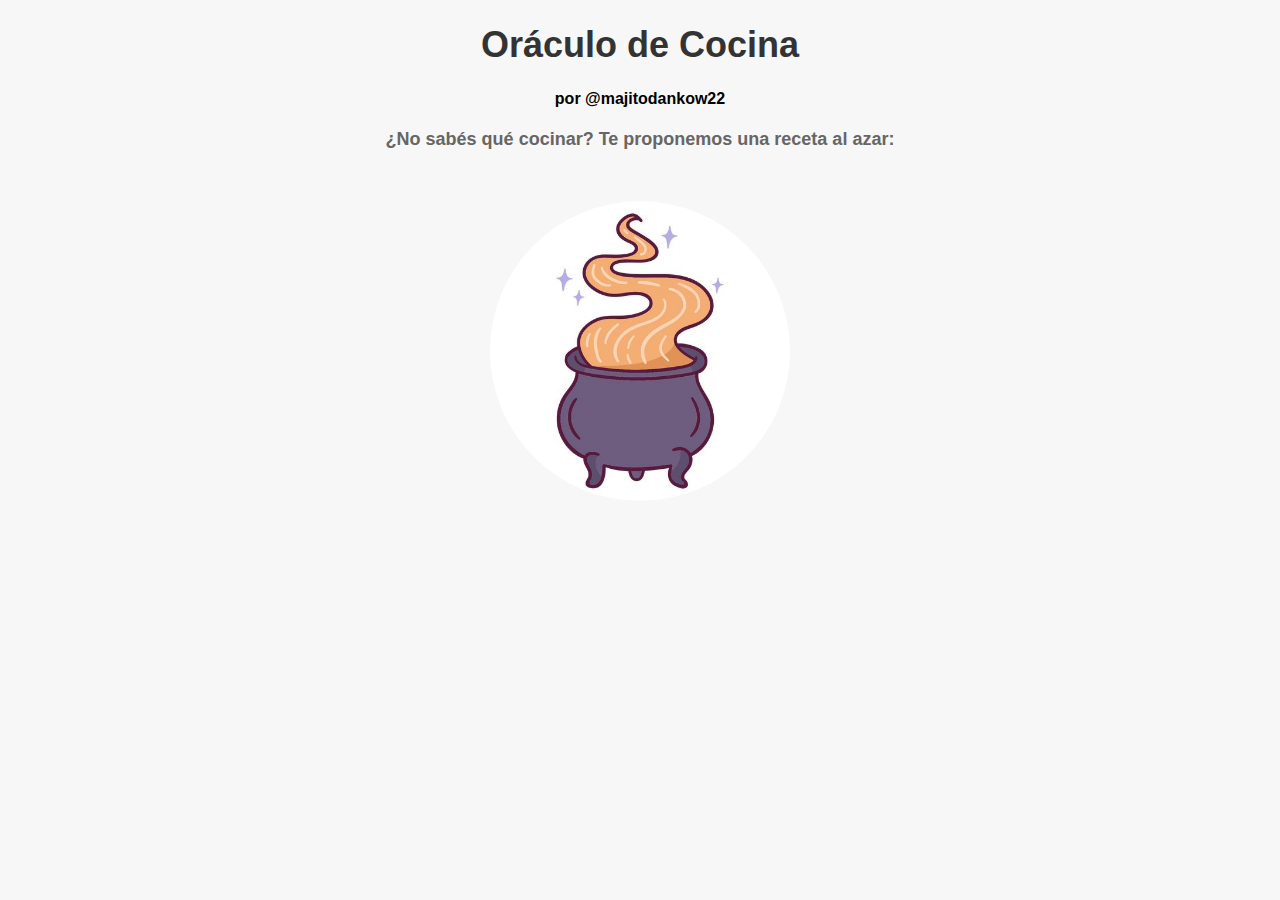
<file: tiktok.html>
<!DOCTYPE html>
<html lang="es">
<head>
  <meta charset="UTF-8">
  <meta name="viewport" content="width=device-width, initial-scale=1.0">
  <title>Oráculo de Cocina</title>
  <style>
    body {
      margin: 0;
      padding: 0;
      font-family: Arial, sans-serif;
      background-color: #f7f7f7; /* Fondo lindo */
    }

    header {
      text-align: center;
      margin-top: 20px;
    }

    h1 {
      font-size: 36px;
      color: #333;
    }

    h2 {
      font-size: 18px;
      color: #666;
    }

    .container {
      text-align: center;
      margin-top: 50px;
      position: relative;
    }

    #videoContainer {
      display: none;
      margin-top: 20px;
      width: 100%;
      max-width: 320px;
      height: 770px; /* Ajusta la altura según sea necesario */
      margin: 0 auto;
    }

    iframe {
      width: 100%;
      height: 100%;
    }

    .button-container {
      margin-top: 20px;
      text-align: center;
    }

    button {
      border: none;
      background: none;
      cursor: pointer;
      outline: none;
      display: block;
      margin: 0 auto;
    }

    button img {
      border-radius: 50%; /* Para hacer el botón redondeado */
      width: 300px;
      height: 300px;
    }
  </style>
</head>
<body>
  <header>
    <h1>Oráculo de Cocina</h1>
    <h4>por @majitodankow22</h4>
    <h2>¿No sabés qué cocinar? Te proponemos una receta al azar:</h2>
  </header>
  <div class="container">
    <div id="videoContainer">
      <!-- El video se cargará aquí -->
    </div>
    <div class="button-container" id="buttonContainer">
      <button id="btnRandomRecipe" onclick="loadRandomVideo()">
        <img src="caldero.jpg" alt="Botón">
      </button>
    </div>
  </div>
  <script>
    // Lista de enlaces de TikTok
    var tiktokLinks = [
      "https://www.tiktok.com/@majitodankow22/video/7332314384963865861",
      "https://www.tiktok.com/@majitodankow22/video/7314378859279928581",
      "https://www.tiktok.com/@majitodankow22/video/7318196967899696390",
      "https://www.tiktok.com/@majitodankow22/video/7357123318861876485",
      "https://www.tiktok.com/@majitodankow22/video/7346002220539858182",
      "https://www.tiktok.com/@majitodankow22/video/7341554749705080069",
      "https://www.tiktok.com/@majitodankow22/video/7337498581647101190",
      "https://www.tiktok.com/@majitodankow22/video/7322873493492681989",
      "https://www.tiktok.com/@majitodankow22/video/7322686701233507589",
      "https://www.tiktok.com/@majitodankow22/video/7318196967899696390",
      "https://www.tiktok.com/@majitodankow22/video/7315945212747058438",
      "https://www.tiktok.com/@majitodankow22/video/7312639496665713926",
      "https://www.tiktok.com/@majitodankow22/video/7308935804858961157",
      "https://www.tiktok.com/@majitodankow22/video/7305473304486317318",
      "https://www.tiktok.com/@majitodankow22/video/7303191319638199557",
      "https://www.tiktok.com/@majitodankow22/video/7300010545833430277",
      "https://www.tiktok.com/@majitodankow22/video/7297436123075185926",
      "https://www.tiktok.com/@majitodankow22/video/7294845267944148229",
      "https://www.tiktok.com/@majitodankow22/video/7292220646300388613",
      "https://www.tiktok.com/@majitodankow22/video/7289284118456683781",
      "https://www.tiktok.com/@majitodankow22/video/7286262235716979973",
      "https://www.tiktok.com/@majitodankow22/video/7283584014152158469",
      "https://www.tiktok.com/@majitodankow22/video/7280973702492114182",
      "https://www.tiktok.com/@majitodankow22/video/7278372512549932294",



      // Agrega más enlaces aquí...
    ];

 
    // Función para cargar un video de TikTok al azar
function loadRandomVideo() {
  var randomIndex = Math.floor(Math.random() * tiktokLinks.length);
  var randomLink = tiktokLinks[randomIndex];
  var videoId = getVideoId(randomLink);
  var embedUrl = "https://www.tiktok.com/embed/v2/" + videoId;
  var iframe = document.createElement("iframe");
  iframe.src = embedUrl;
  iframe.setAttribute("allow", "autoplay; encrypted-media"); // Permitir reproducción automática
  document.getElementById("videoContainer").style.display = "block"; // Mostrar contenedor de video
  document.getElementById("videoContainer").innerHTML = ""; // Limpiar contenido anterior
  document.getElementById("videoContainer").appendChild(iframe); // Agregar video al contenedor
  
  // Desplazarse al contenedor del video
  document.getElementById("videoContainer").scrollIntoView({ behavior: 'smooth', block: 'center' });
}
    // Extraer el ID del video de TikTok desde el enlace
    function getVideoId(url) {
      var regex = /\/video\/(\d+)/;
      var match = url.match(regex);
      if (match) {
        return match[1];
      }
      return null;
    }
  </script>
</body>
</html>
</file>
